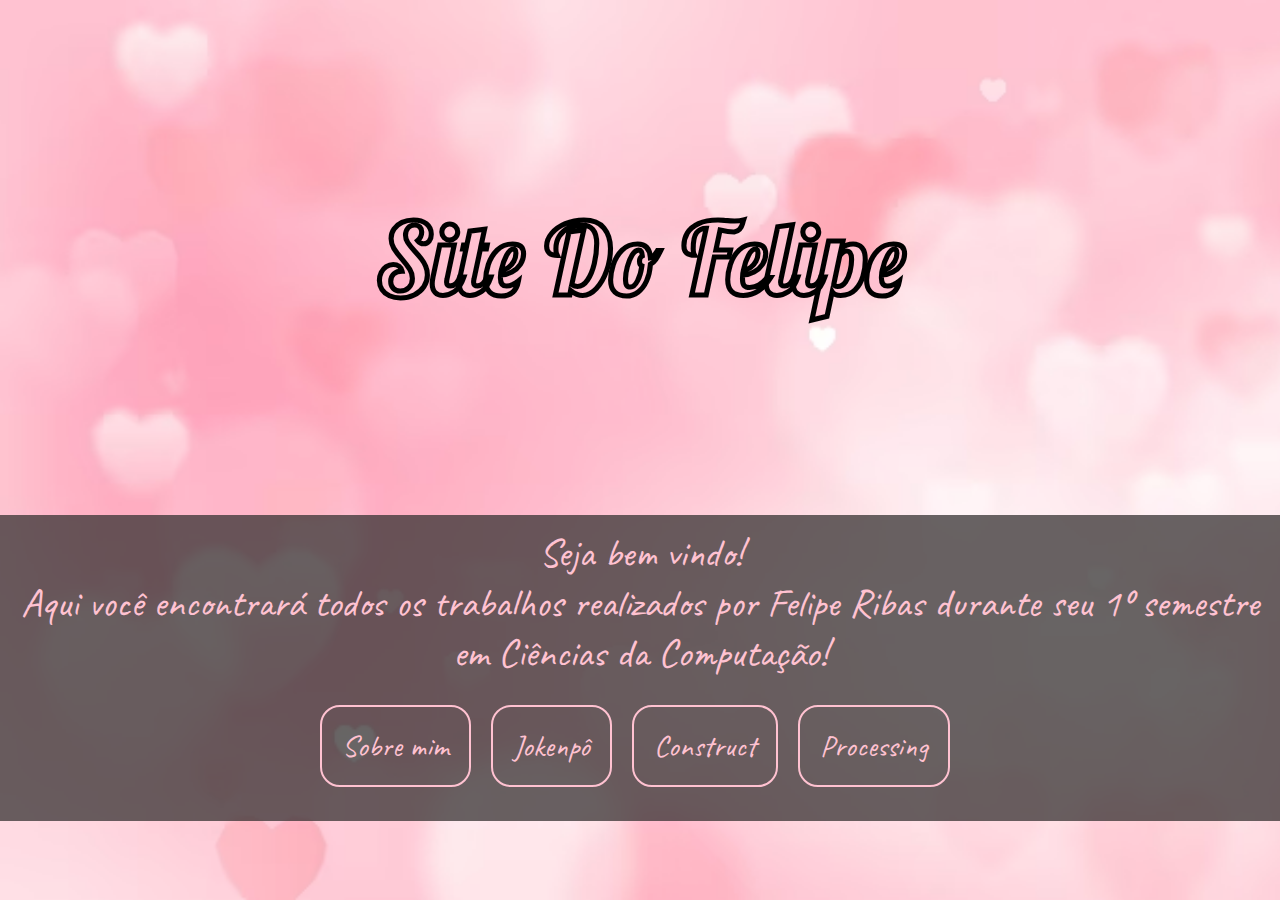
<file: index.html>
<html>
    <head>
        <title>Site do Felipe</title>
        <link rel="stylesheet" href="css/style.css" type="text/css" >
    
        <link rel="preconnect" href="https://fonts.googleapis.com">
        <link rel="preconnect" href="https://fonts.gstatic.com" crossorigin>
        <link href="https://fonts.googleapis.com/css2?family=Caveat&family=Lobster&display=swap" rel="stylesheet">
    </head>


    <body>
        
        <div class="titulo"> 
        <h1>  Site Do Felipe  </h1>
        </div>

        <div class="bemvindo">
            Seja bem vindo!
            <br>Aqui você encontrará todos os trabalhos realizados por Felipe Ribas durante seu 1º semestre em Ciências da Computação!

            <br>  
                <p>  
                    <a href="sobremim.html" class="button">Sobre mim</a>
                    
                    <a href="joknepo.html" class="button">Jokenpô</a>

                    <a href="construct.html" class="button">Construct</a>

                    <a href="processing.html" class="button">Processing</a>
                </p>  
                



        </div>
        
            
        


    </body>
</html>
</file>
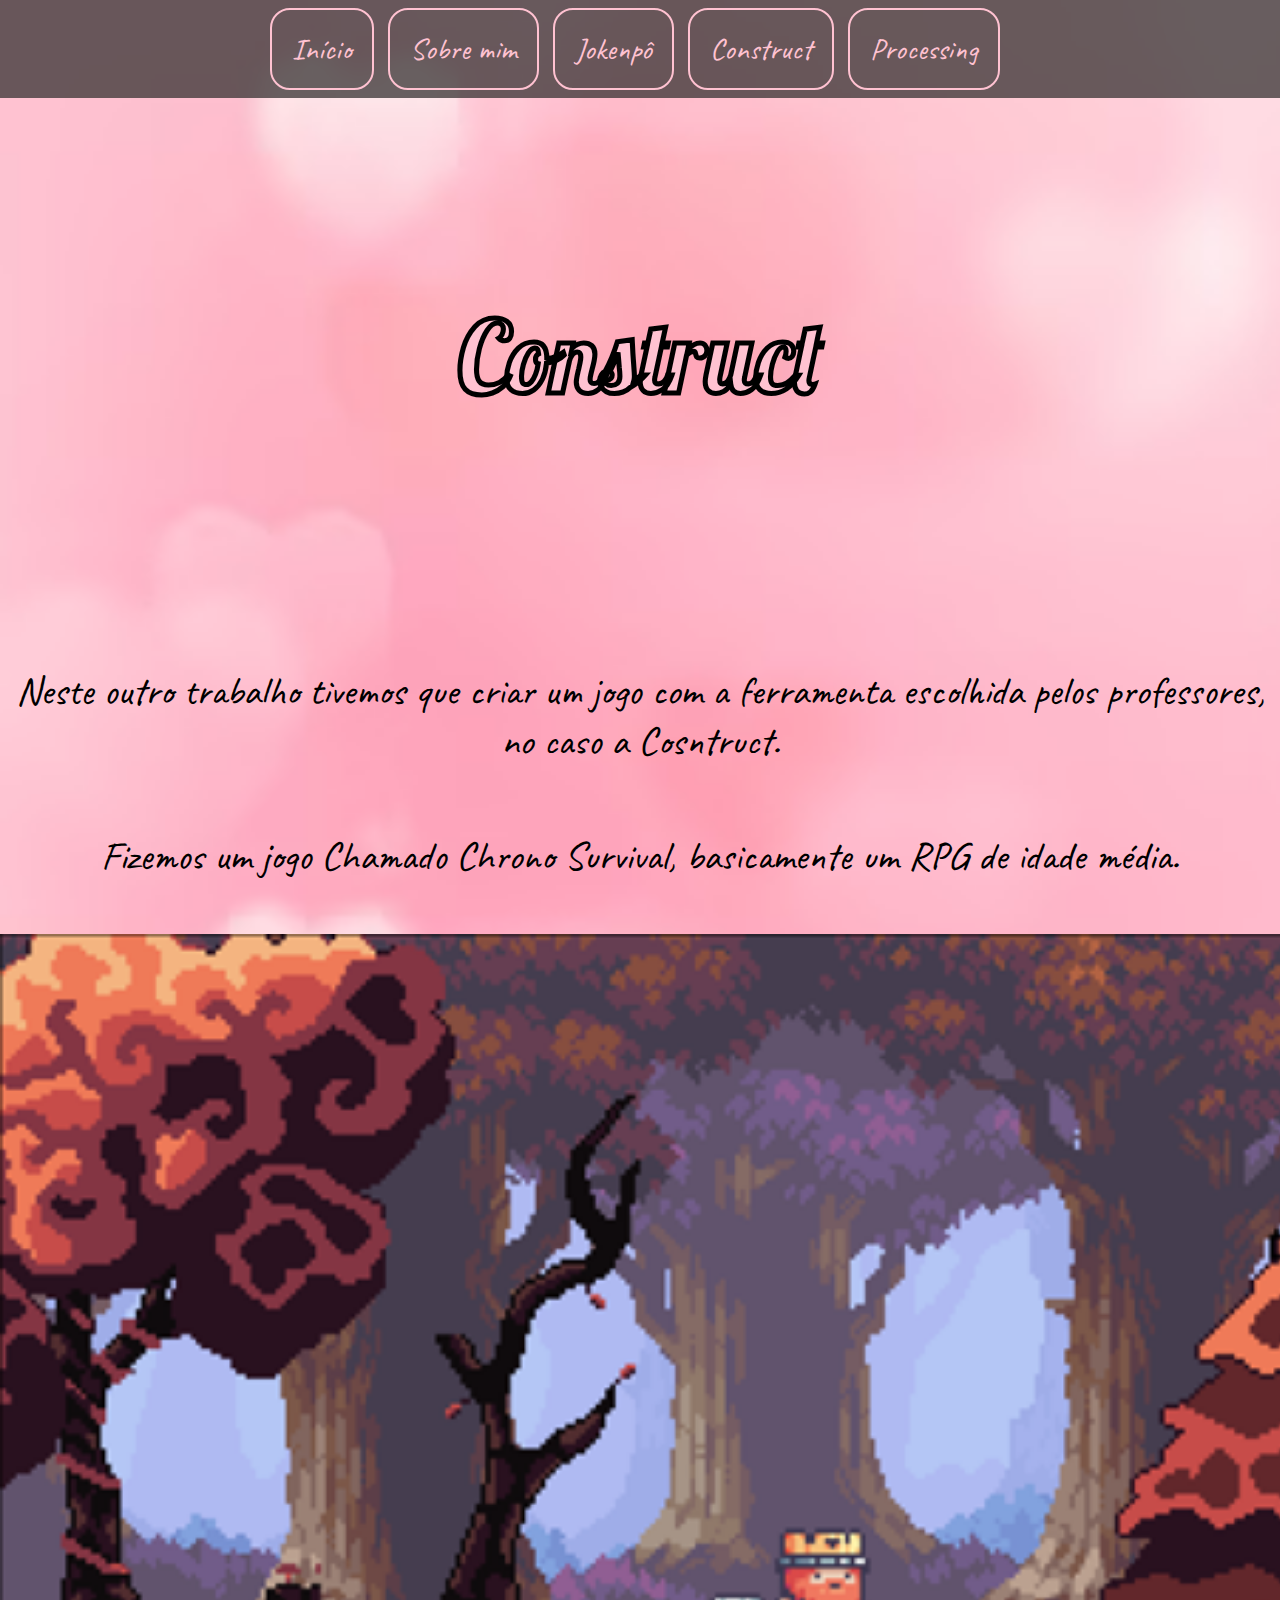
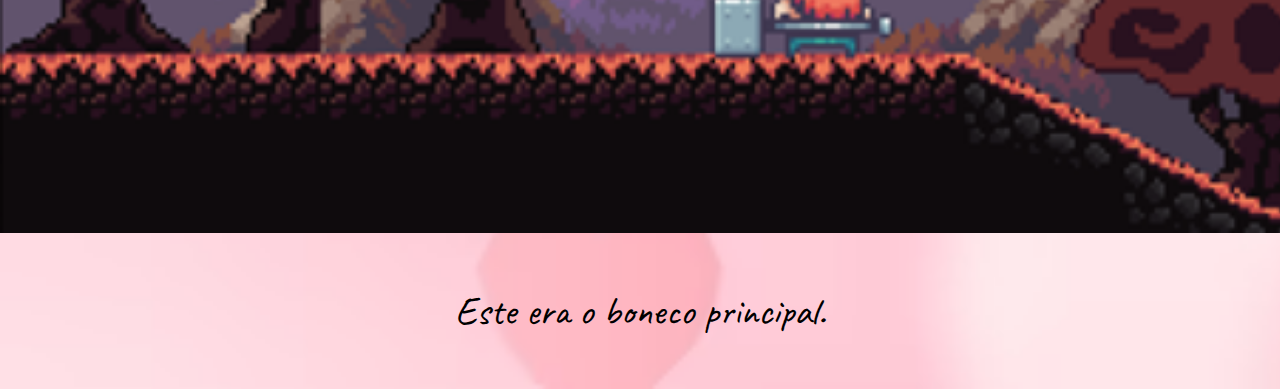
<file: construct.html>
<html>
    <head>
        <title>Construct</title>
        <link rel="stylesheet" href="css/style.css" type="text/css" >
                
        <link rel="preconnect" href="https://fonts.googleapis.com">
        <link rel="preconnect" href="https://fonts.gstatic.com" crossorigin>
        <link href="https://fonts.googleapis.com/css2?family=Caveat&family=Lobster&display=swap" rel="stylesheet">
 

    </head>
    <body>
        
        <header class="superior">
        
            <a href="index.html" class="button">Início</a>

            <a href="sobremim.html" class="button">Sobre mim</a>
                    
            <a href="joknepo.html" class="button">Jokenpô</a>

            <a href="construct.html" class="button">Construct</a>
                    
            <a href="processing.html" class="button">Processing</a>
        </header>
        <div class="titulo"> 
            <h1>  Construct  </h1>
            </div>

        <p class="ola"> Neste outro trabalho tivemos que criar um jogo com a ferramenta escolhida pelos professores, no caso a Cosntruct.</p>
        <p class="ola"> Fizemos um jogo Chamado Chrono Survival, basicamente um RPG de idade média.</p>

        <img src="imagens/chrono.png"class="img2">

        <p class="ola"> Este era o boneco principal.</p>

    
    
    </body>
</html>
</file>
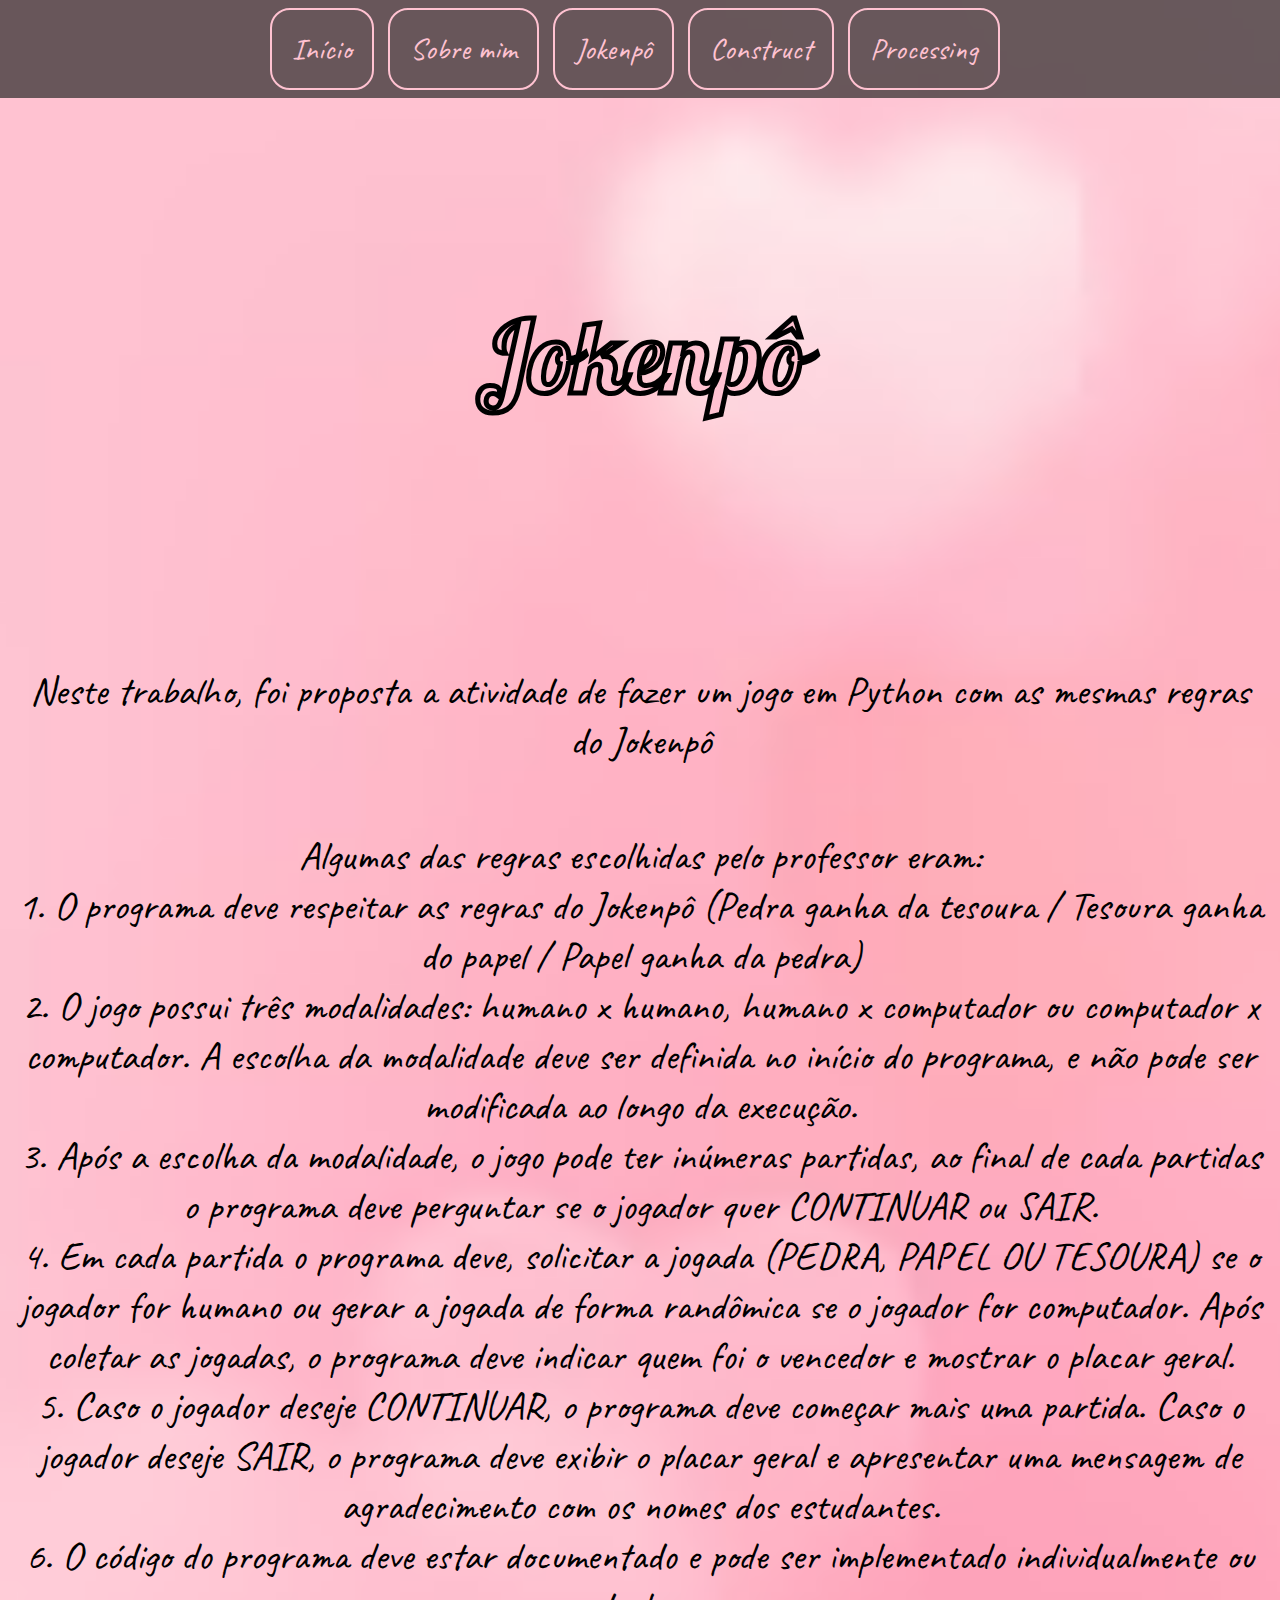
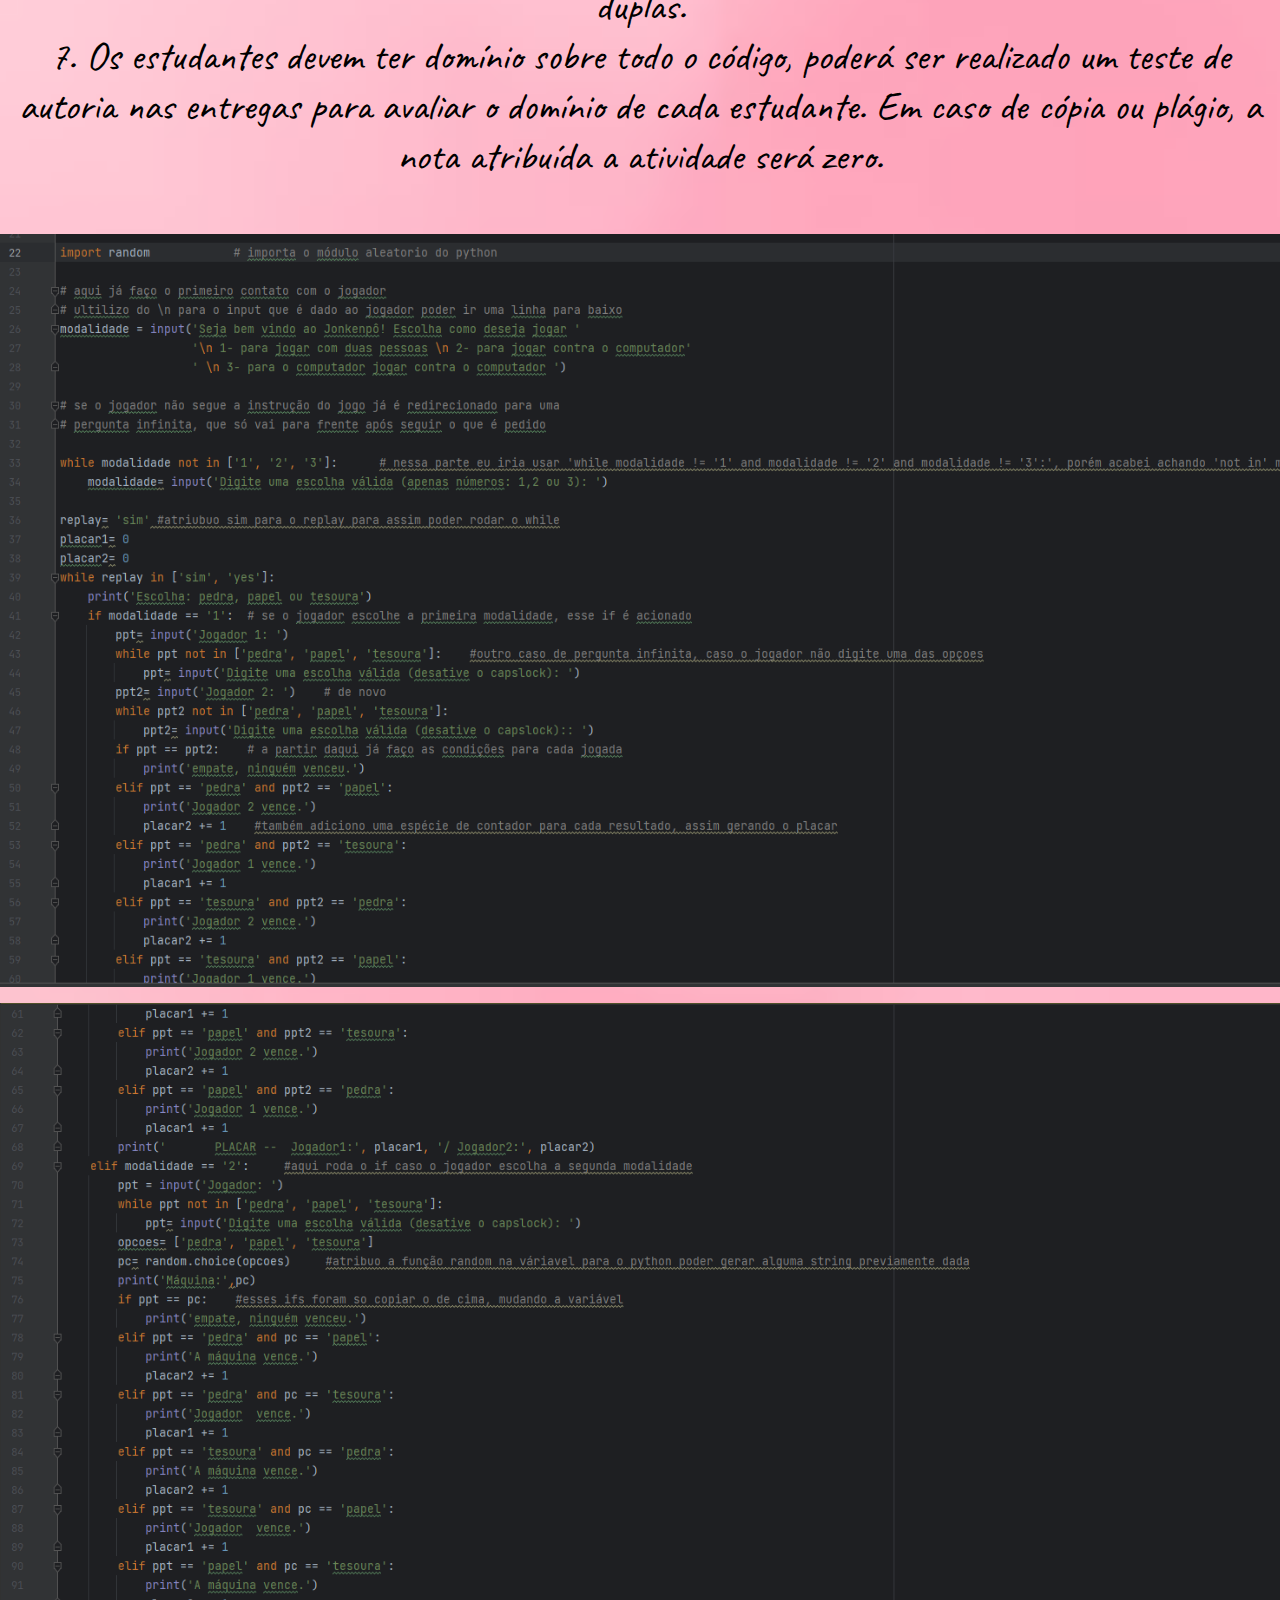
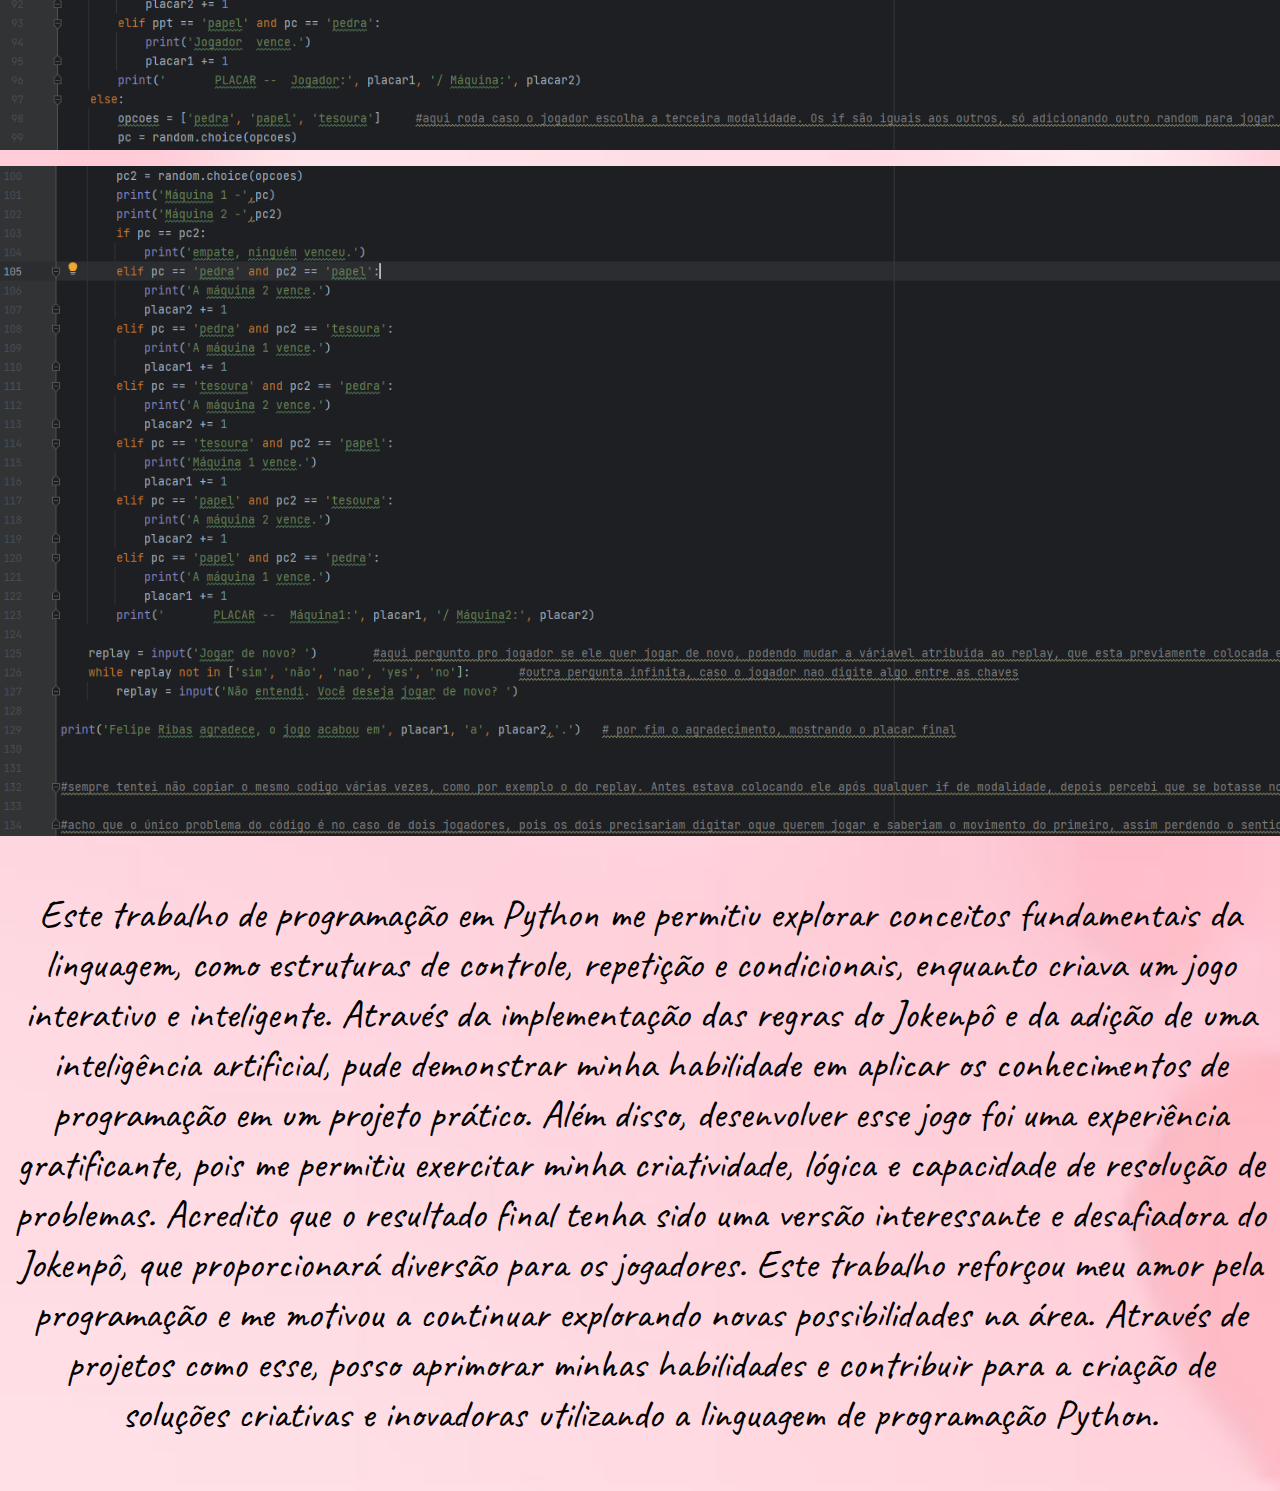
<file: joknepo.html>
<html>
    <head>
        <title>jokenpo</title>
        <link rel="stylesheet" href="css/style.css" type="text/css" >
                
        <link rel="preconnect" href="https://fonts.googleapis.com">
        <link rel="preconnect" href="https://fonts.gstatic.com" crossorigin>
        <link href="https://fonts.googleapis.com/css2?family=Caveat&family=Lobster&display=swap" rel="stylesheet">
 

    </head>
    <body>
        
        <header class="superior">
        
            <a href="index.html" class="button">Início</a>

            <a href="sobremim.html" class="button">Sobre mim</a>
                    
            <a href="joknepo.html" class="button">Jokenpô</a>

            <a href="construct.html" class="button">Construct</a>
                    
            <a href="processing.html" class="button">Processing</a>
        </header>
        <div class="titulo"> 
            <h1>  Jokenpô  </h1>
            </div>
        <p class="ola"> Neste trabalho, foi proposta a atividade de fazer um jogo em Python com as mesmas regras do Jokenpô</p>
        <P  class="ola"> Algumas das regras escolhidas pelo professor eram: <br>1. O programa deve respeitar as regras do Jokenpô (Pedra ganha da tesoura / Tesoura ganha do papel
            / Papel ganha da pedra)
            <br>2. O jogo possui três modalidades: humano x humano, humano x computador ou computador x
            computador. A escolha da modalidade deve ser definida no início do programa, e não pode ser
            modificada ao longo da execução.
            <br>3. Após a escolha da modalidade, o jogo pode ter inúmeras partidas, ao final de cada partidas o
            programa deve perguntar se o jogador quer CONTINUAR ou SAIR.
            <br>4. Em cada partida o programa deve, solicitar a jogada (PEDRA, PAPEL OU TESOURA) se o jogador for
            humano ou gerar a jogada de forma randômica se o jogador for computador. Após coletar as
            jogadas, o programa deve indicar quem foi o vencedor e mostrar o placar geral.
            <br>5. Caso o jogador deseje CONTINUAR, o programa deve começar mais uma partida. Caso o jogador
            deseje SAIR, o programa deve exibir o placar geral e apresentar uma mensagem de agradecimento
            com os nomes dos estudantes.
            <br>6. O código do programa deve estar documentado e pode ser implementado individualmente ou
            duplas.
            <br>7. Os estudantes devem ter domínio sobre todo o código, poderá ser realizado um teste de autoria
            nas entregas para avaliar o domínio de cada estudante. Em caso de cópia ou plágio, a nota atribuída
            a atividade será zero.</p>
            
            <img src="imagens/jokenpo1.PNG" class="img2">
           <p> <img src="imagens/jokenpo2.PNG" class="img2"> </p>
            <img src="imagens/jokenpo3.PNG"class="img2">
            
        <p class="ola"> 
            Este trabalho de programação em Python me permitiu explorar conceitos fundamentais da linguagem, como estruturas de controle, repetição e condicionais, enquanto criava um jogo interativo e inteligente. Através da implementação das regras do Jokenpô e da adição de uma inteligência artificial, pude demonstrar minha habilidade em aplicar os conhecimentos de programação em um projeto prático.
            
            Além disso, desenvolver esse jogo foi uma experiência gratificante, pois me permitiu exercitar minha criatividade, lógica e capacidade de resolução de problemas. Acredito que o resultado final tenha sido uma versão interessante e desafiadora do Jokenpô, que proporcionará diversão para os jogadores.
            
            Este trabalho reforçou meu amor pela programação e me motivou a continuar explorando novas possibilidades na área. Através de projetos como esse, posso aprimorar minhas habilidades e contribuir para a criação de soluções criativas e inovadoras utilizando a linguagem de programação Python.</p>
        
    
    
    </body>
</html>
</file>
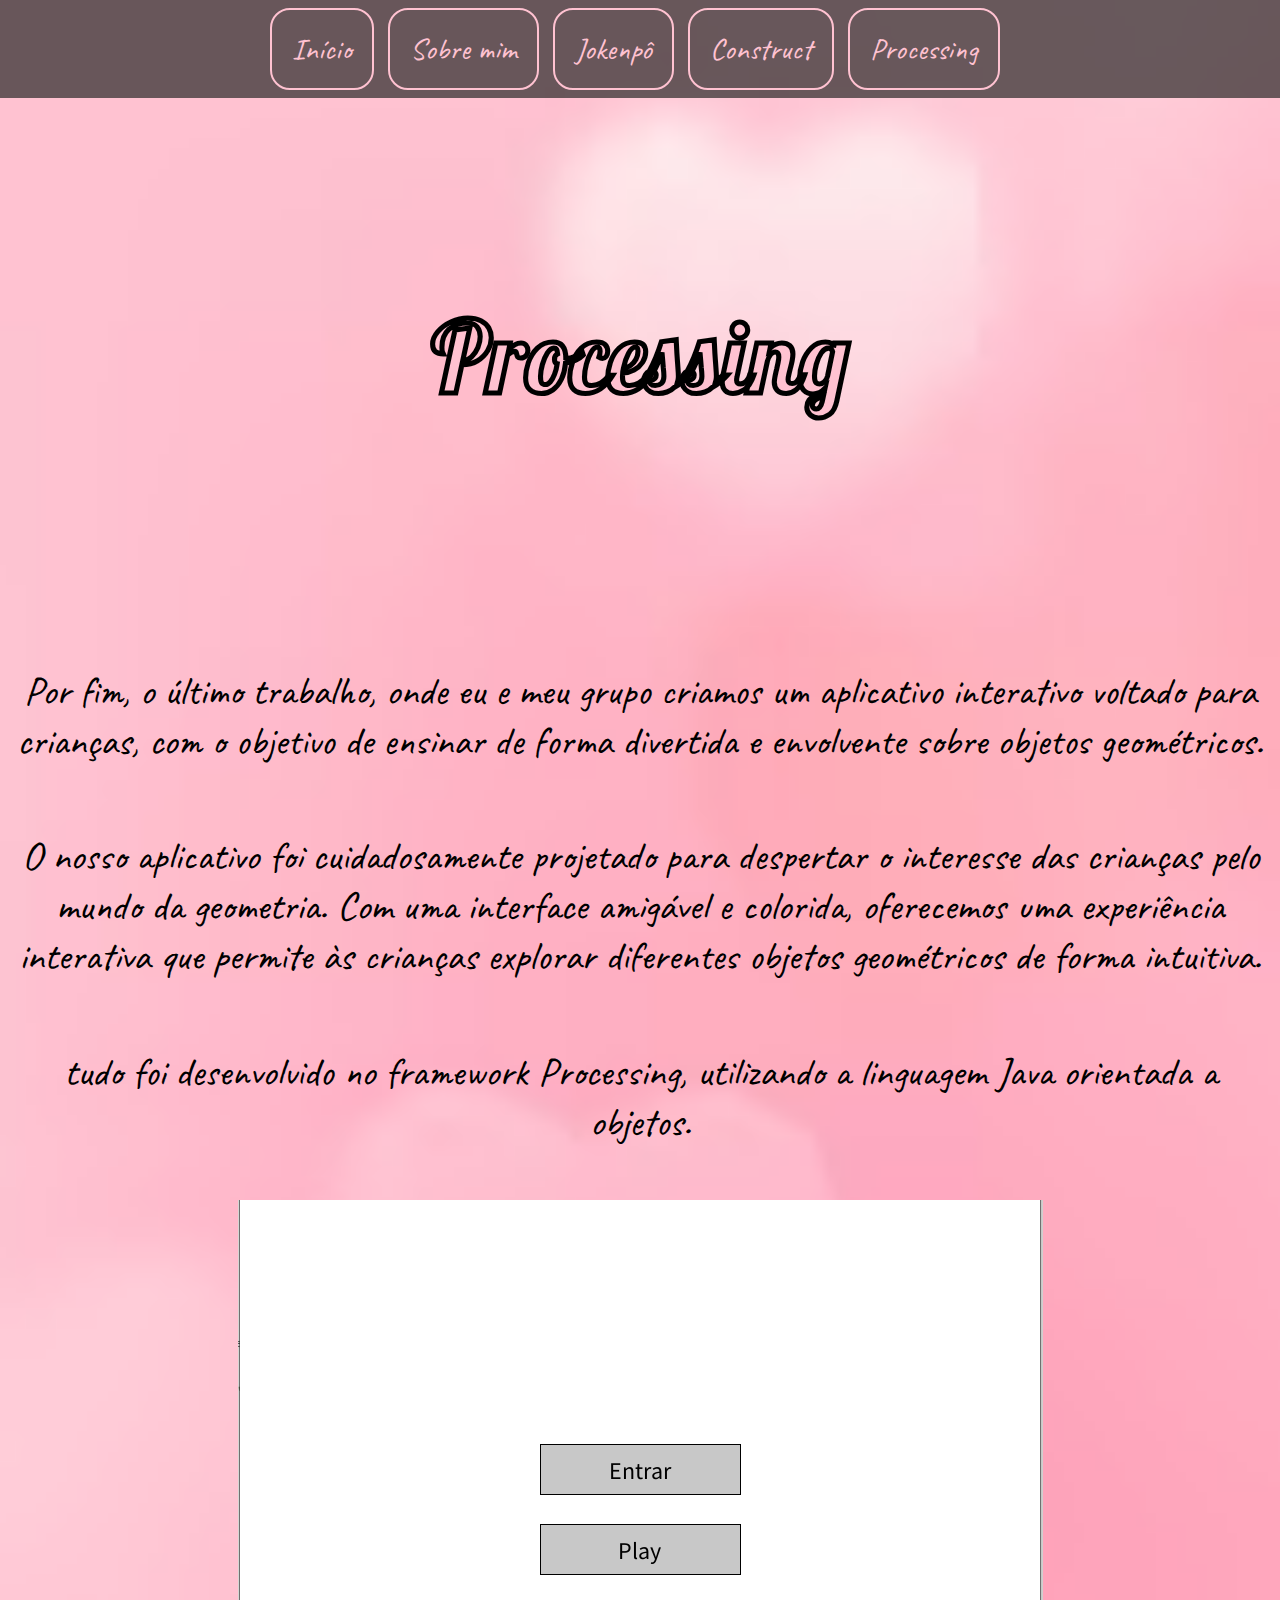
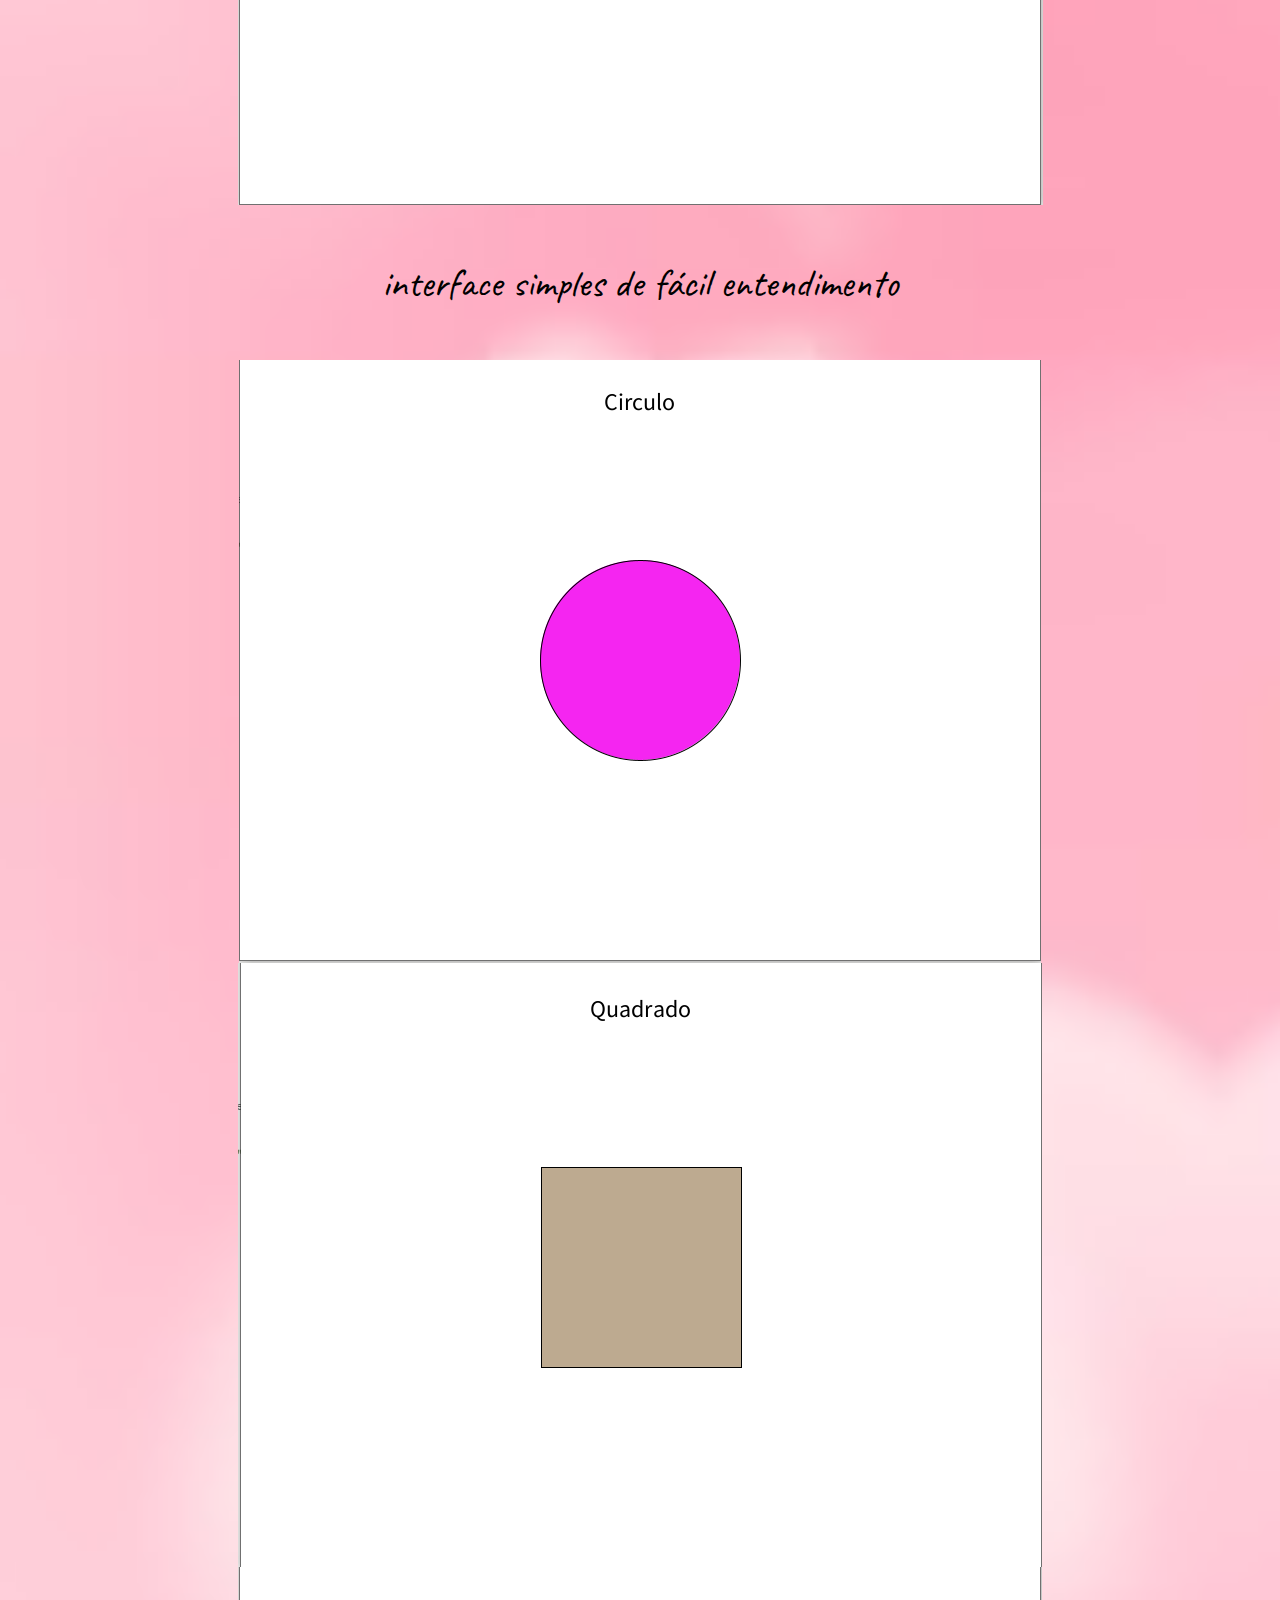
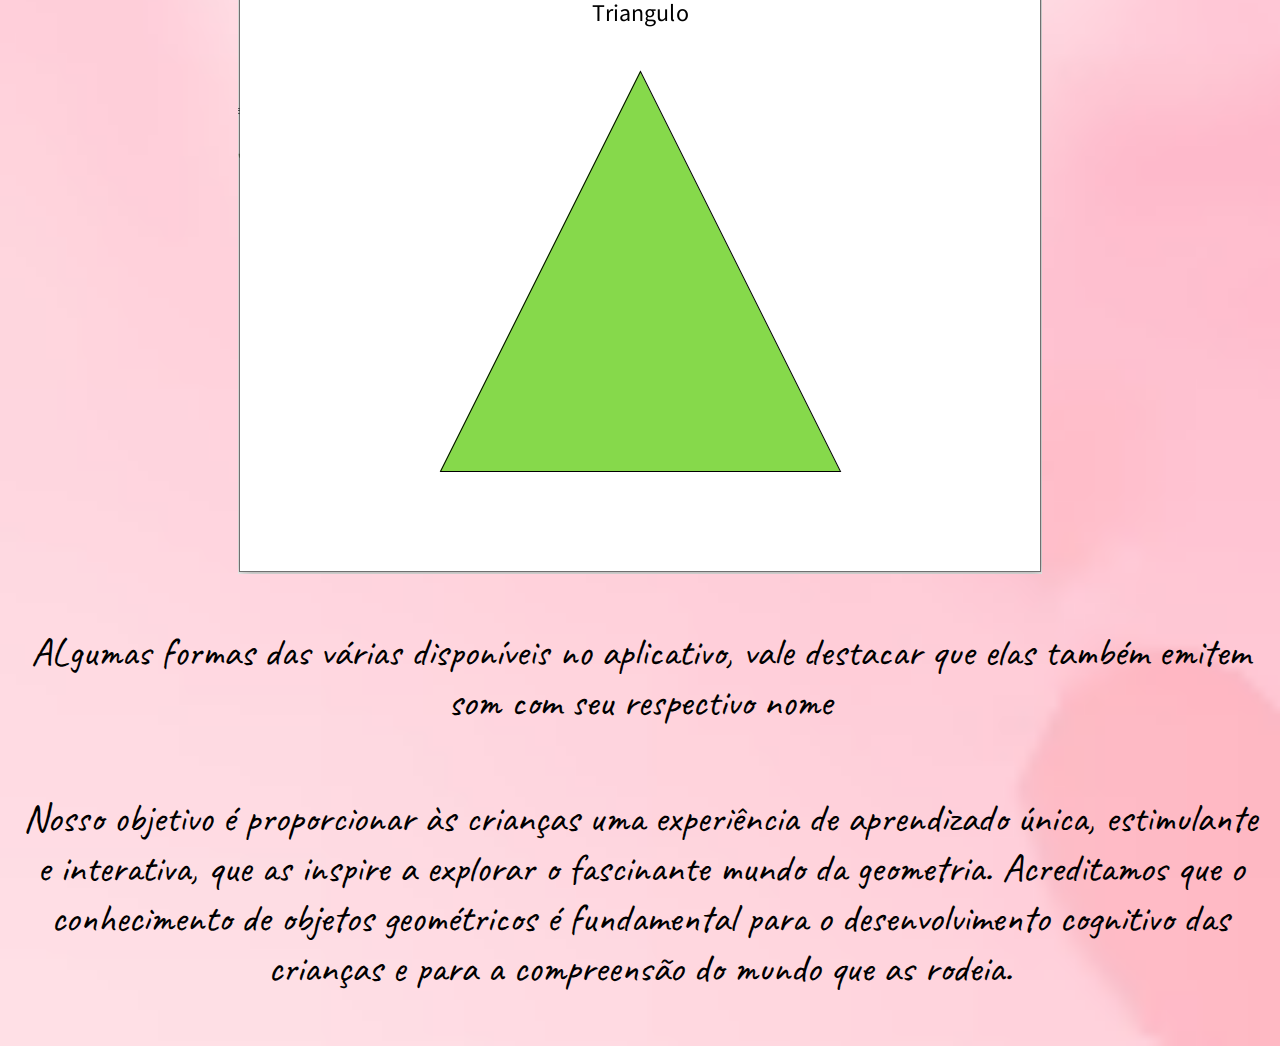
<file: processing.html>
<html>
    <head>
        <title>Processing</title>
        <link rel="stylesheet" href="css/style.css" type="text/css" >
                
        <link rel="preconnect" href="https://fonts.googleapis.com">
        <link rel="preconnect" href="https://fonts.gstatic.com" crossorigin>
        <link href="https://fonts.googleapis.com/css2?family=Caveat&family=Lobster&display=swap" rel="stylesheet">
 

    </head>
    <body>
        
        <header class="superior">
        
            <a href="index.html" class="button">Início</a>

            <a href="sobremim.html" class="button">Sobre mim</a>
                    
            <a href="joknepo.html" class="button">Jokenpô</a>

            <a href="construct.html" class="button">Construct</a>
                    
            <a href="processing.html" class="button">Processing</a>
        </header>
        <div class="titulo"> 
            <h1>  Processing  </h1>
            </div>

        <p class="ola"> Por fim, o último trabalho, onde eu e meu grupo criamos um aplicativo interativo voltado para crianças, com o objetivo de ensinar de forma divertida e envolvente sobre objetos geométricos.</p>
        <p class="ola">O nosso aplicativo foi cuidadosamente projetado para despertar o interesse das crianças pelo mundo da geometria. Com uma interface amigável e colorida, oferecemos uma experiência interativa que permite às crianças explorar diferentes objetos geométricos de forma intuitiva.</p>
        <p class="ola">tudo foi desenvolvido no framework Processing, utilizando a linguagem Java orientada a objetos.</p>
        <img src="imagens/interface.PNG"> 
        <p class="ola"> interface simples de fácil entendimento </p>
        <img src="imagens/circulo.PNG">
        <img src="imagens/quadrado.PNG">
        <img src="imagens/triangulo.PNG">
        <p class="ola"> ALgumas formas das várias disponíveis no aplicativo, vale destacar que elas também emitem som com seu respectivo nome </p>
        <p class="ola"> Nosso objetivo é proporcionar às crianças uma experiência de aprendizado única, estimulante e interativa, que as inspire a explorar o fascinante mundo da geometria. Acreditamos que o conhecimento de objetos geométricos é fundamental para o desenvolvimento cognitivo das crianças e para a compreensão do mundo que as rodeia.   
    </body>
</html>
</file>
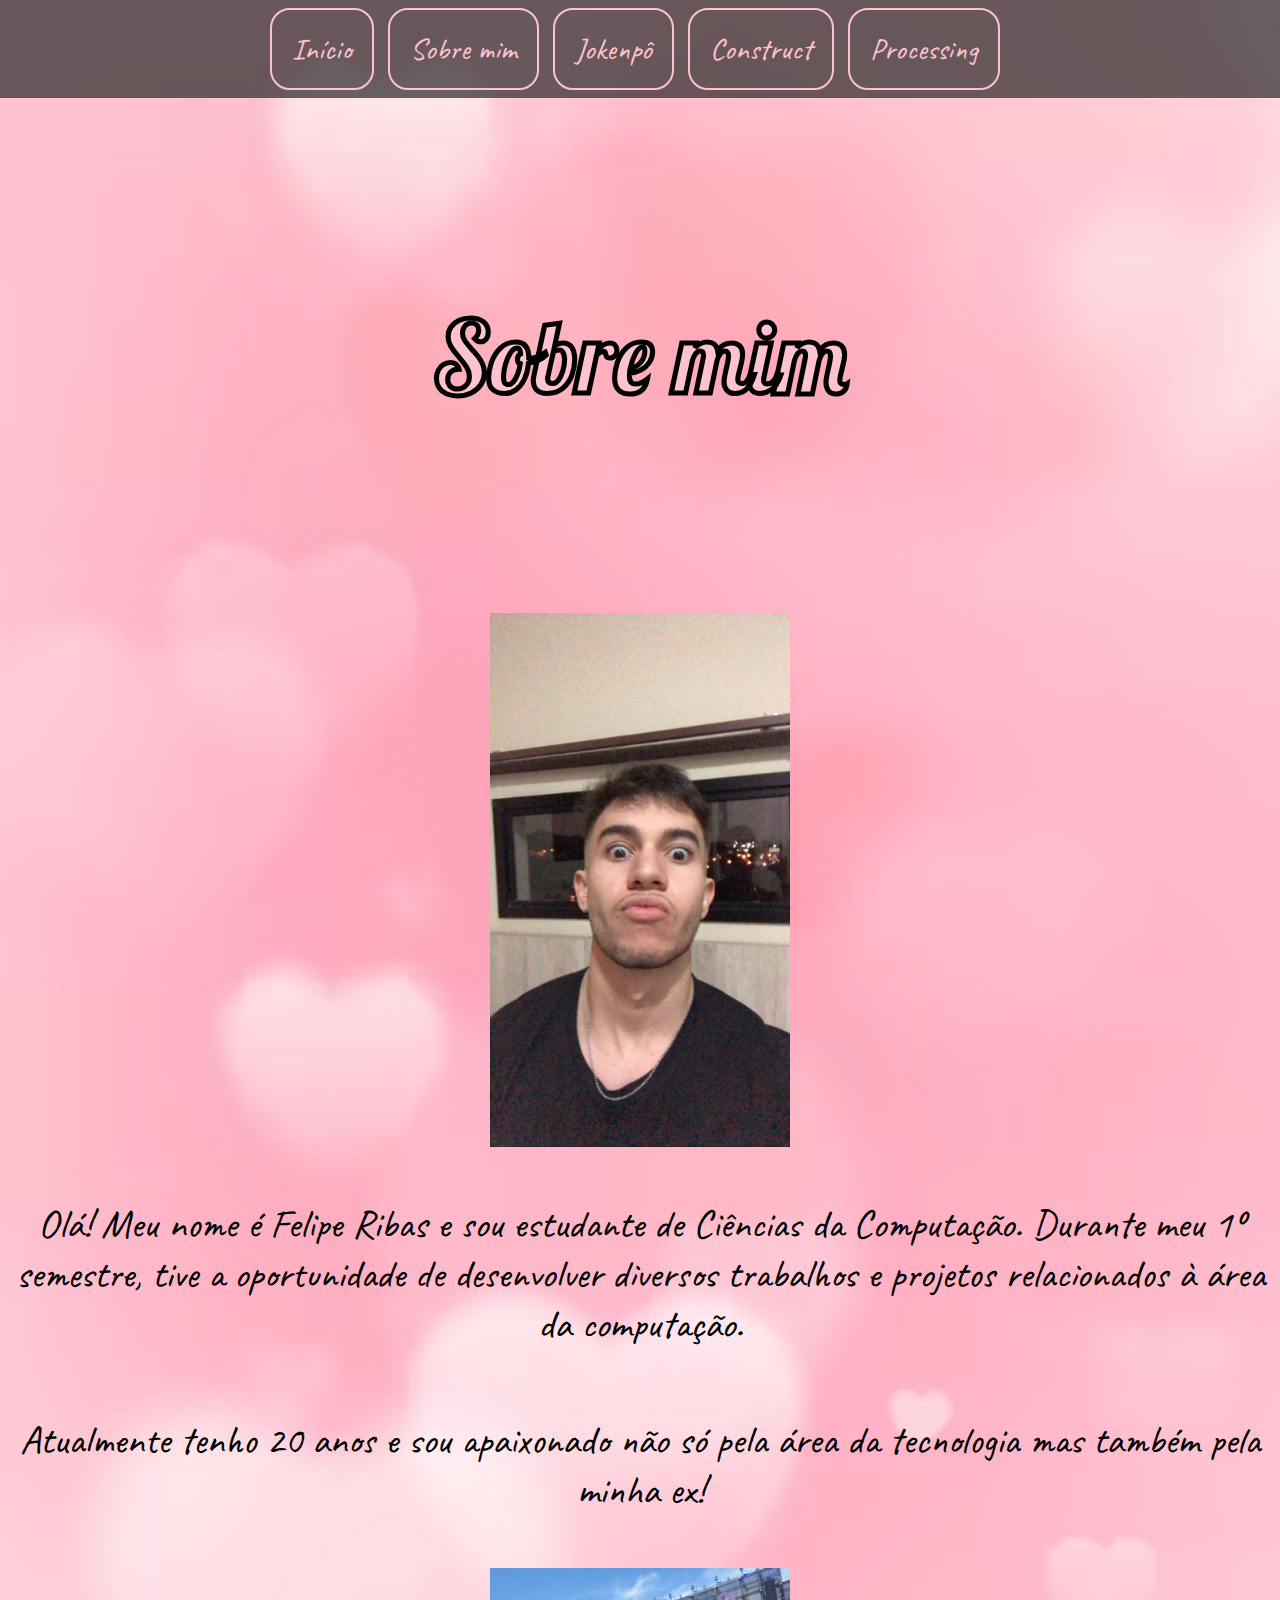
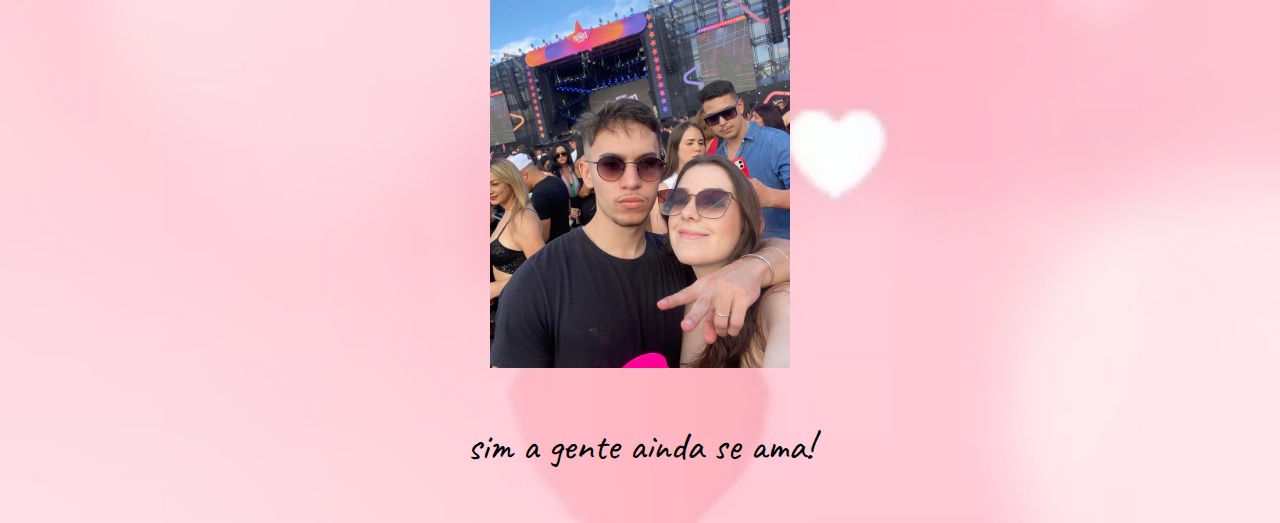
<file: sobremim.html>
<html>
    <head>
        <title>Sobre mim</title>
        <link rel="stylesheet" href="css/style.css" type="text/css" >
             
        <link rel="preconnect" href="https://fonts.googleapis.com">
        <link rel="preconnect" href="https://fonts.gstatic.com" crossorigin>
        <link href="https://fonts.googleapis.com/css2?family=Caveat&family=Lobster&display=swap" rel="stylesheet">
 

    </head>
    <body>
        
        <header class="superior">
        
            <a href="index.html" class="button">Início</a>

            <a href="sobremim.html" class="button">Sobre mim</a>
                    
            <a href="joknepo.html" class="button">Jokenpô</a>

            <a href="construct.html" class="button">Construct</a>
                    
            <a href="processing.html" class="button">Processing</a>
        </header>
        <div>
            <div class="titulo"> 
                <h1>  Sobre mim  </h1>
                </div>
            <img src="imagens/eu.jpg" class="img">
            <p class="ola">Olá! Meu nome é Felipe Ribas e sou estudante de Ciências da Computação. Durante meu 1º semestre, tive a oportunidade de desenvolver diversos trabalhos e projetos relacionados à área da computação.</p>
            <p class="ola">Atualmente tenho 20 anos e sou apaixonado não só pela área da tecnologia mas também pela minha ex!</p>
            <img src="imagens/ex.jpg" class="img">
            <p class="ola">sim a gente ainda se ama!</p> 
        </div>
    
    
    </body>
</html>
</file>
<file: css/style.css>
body {
    text-align: center;
    margin: 0;
    padding: 0;
    background-image: url(../imagens/planodefundo.avif);
    background-repeat: no-repeat;
    background-size: cover;
        }


.titulo{
      color: rgba(255,194,209,255);
      font-size: 50px;
      font-family: 'Lobster', cursive;
      padding: 10% ;
      -webkit-text-stroke: 2px black;
      
      
}

.bemvindo{
    color: rgba(255,194,209,255);
    background-color: rgba(53, 49, 49, 0.75);
      font-size: 40px;
      padding: 1%;
      font-family: 'Caveat', cursive;
      


}


.button {
    text-decoration: none;
    color: rgba(255, 194, 209, 1);
    background: none;
    font-family: 'Caveat', cursive;
    font-size: 30px;
    position: relative;
    overflow: hidden;
    border: 2px solid rgba(255, 194, 209, 1);
    border-radius: 20px;
    transition: background-color 0.3s ease, box-shadow 0.3s ease; 
    margin-right: 10px;
    padding: 20px;
  }
  
  .button:hover {
    background-color: rgba(255, 194, 209, 0.5);
    box-shadow: 0 0 10px rgba(255, 194, 209, 0.7);
  }
  
  .button:active {
    box-shadow: 0 0 50px rgba(255, 194, 209, 0.7);
  }

  .superior {
    background-color: rgba(53, 49, 49, 0.75); 
    padding: 30px;
    text-align: center;
  }
  
  .ola{
    
      font-size: 40px;
      padding: 1%;
      font-family: 'Caveat', cursive;
      

  }

.img{
    width: 300px;
    height: auto;
}

.img2{
    width: 1600px;
    height: auto;
}
</file>
